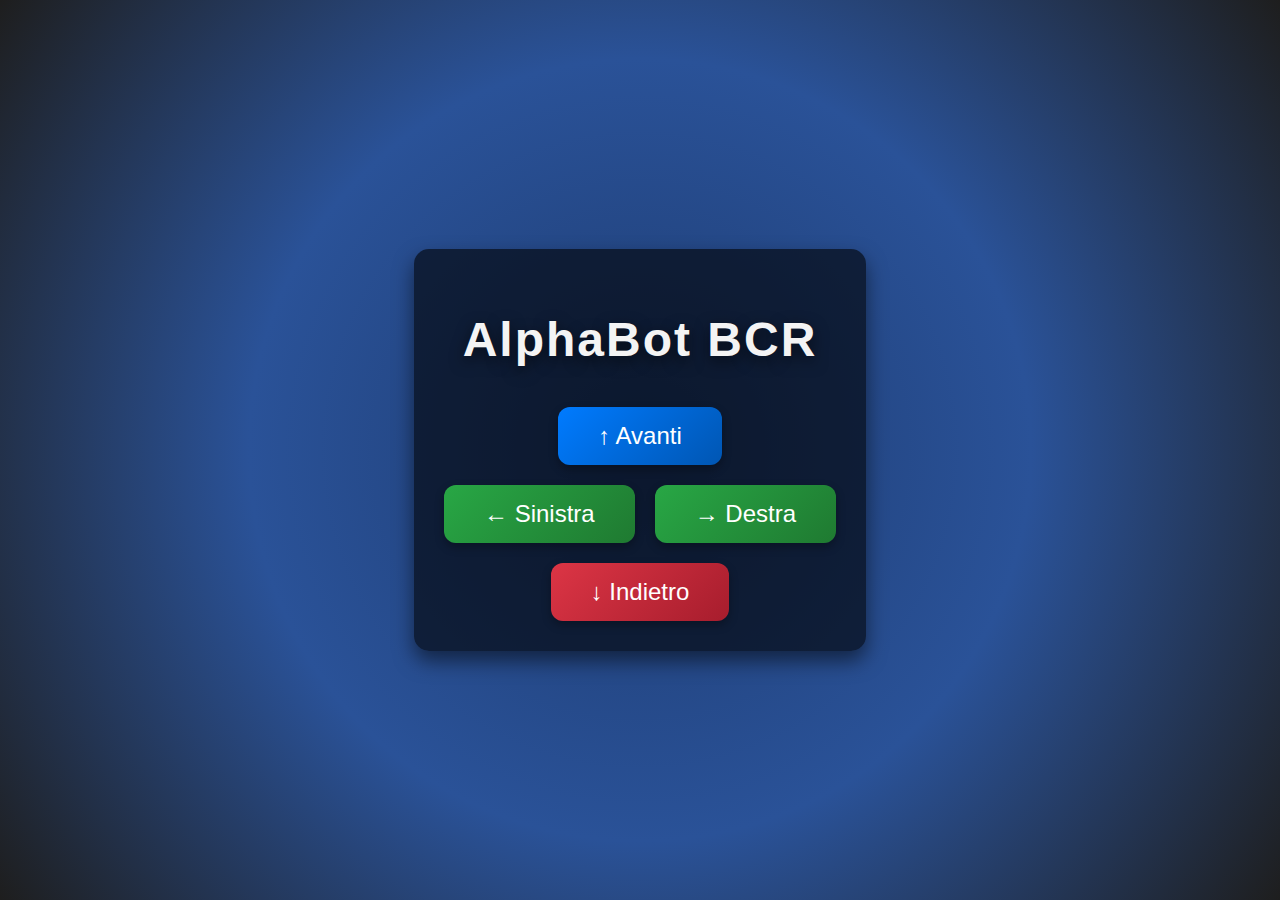
<file: alphaBot/AlphaBUTTON/templates/index.html>
<!DOCTYPE html>
<html lang="en">
<head>
    <meta charset="UTF-8">
    <meta name="viewport" content="width=device-width, initial-scale=1.0">
    <title>AlphaBot Controller</title>
    <link rel="stylesheet" href="../static/style.css">
</head>
<body>
    <div class="controller">
        <h1>AlphaBot BCR</h1>
        <form method="POST">
            <button name="forward" class="button blue">↑ Avanti</button>
        </form>
        <div class="row">
            <form method="POST">
                <button name="left" class="button green">← Sinistra</button>
            </form>
            <form method="POST">
                <button name="right" class="button green">→ Destra</button>
            </form>
        </div>
        <form method="POST">
            <button name="backward" class="button red">↓ Indietro</button>
        </form>
    </div>
</body>
</html>
</file>
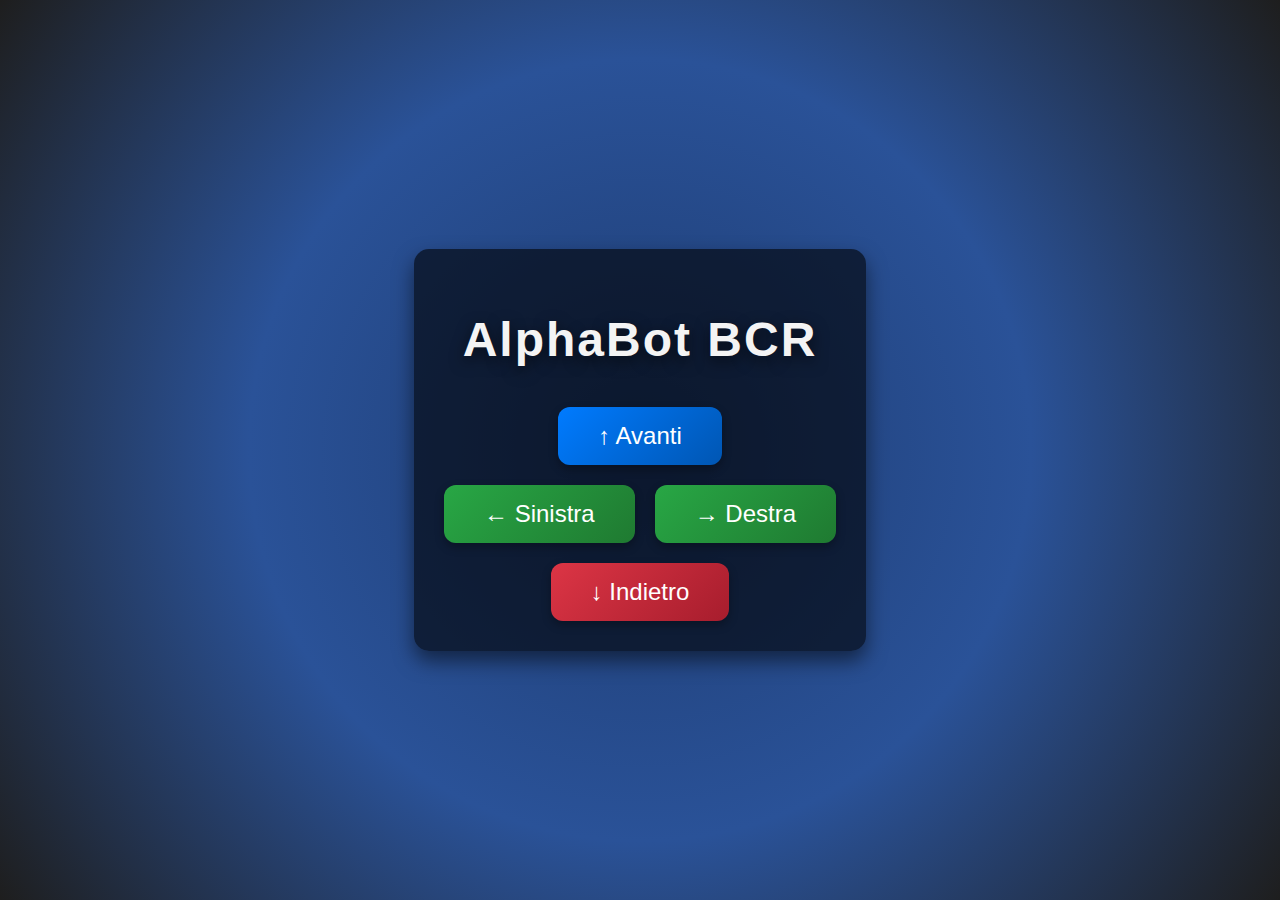
<file: alphaBot/AlphaLOGIN_BUTTON/templates/index.html>
<!DOCTYPE html>
<html lang="en">
<head>
    <meta charset="UTF-8">
    <meta name="viewport" content="width=device-width, initial-scale=1.0">
    <title>AlphaBot Controller</title>
    <link rel="stylesheet" href="../static/styleIndex.css">
</head>
<body>
    <div class="controller">
        <h1>AlphaBot BCR</h1>
        <form method="POST">
            <button name="forward" class="button blue">↑ Avanti</button>
        </form>
        <div class="row">
            <form method="POST">
                <button name="left" class="button green">← Sinistra</button>
            </form>
            <form method="POST">
                <button name="right" class="button green">→ Destra</button>
            </form>
        </div>
        <form method="POST">
            <button name="backward" class="button red">↓ Indietro</button>
        </form>
    </div>
</body>
</html>
</file>
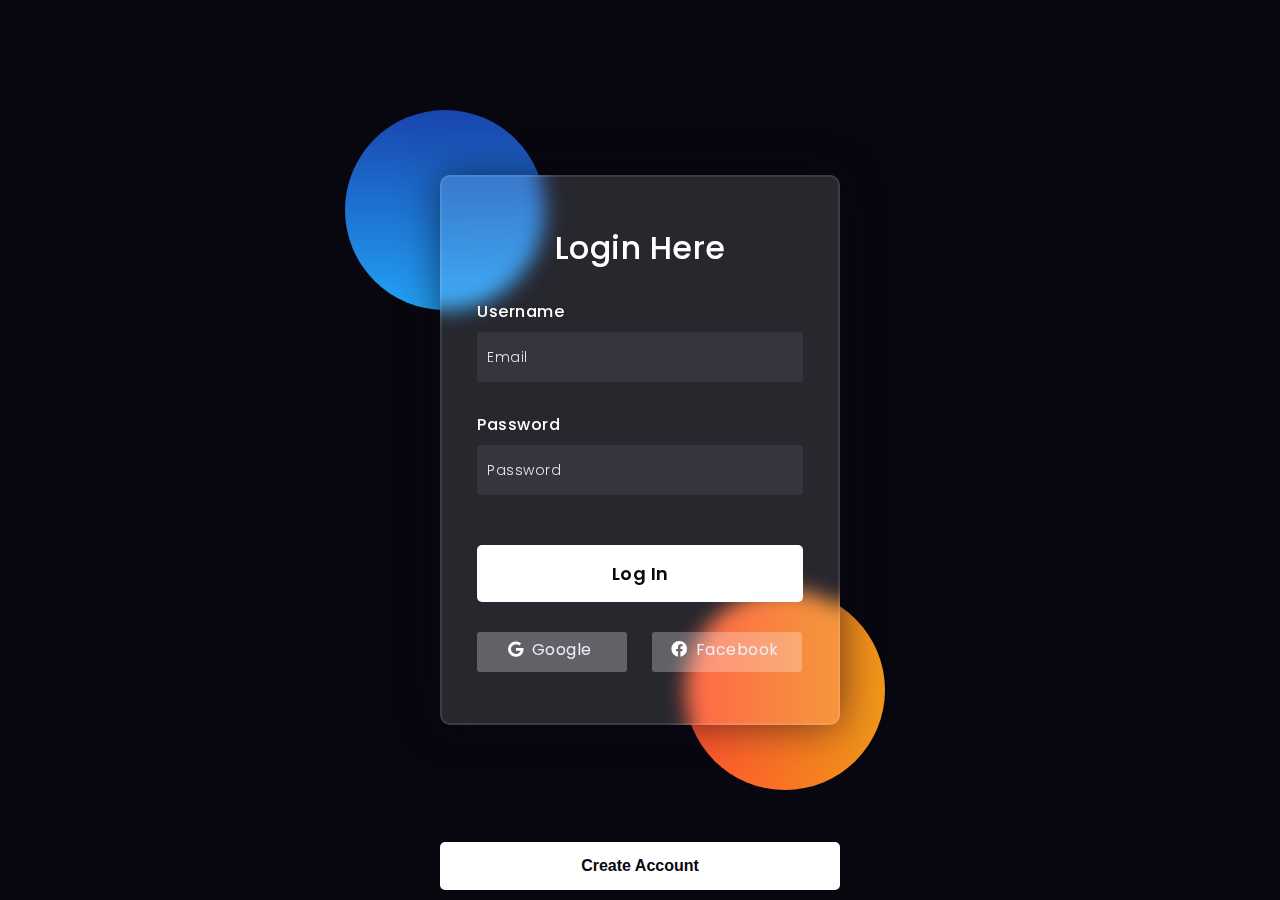
<file: alphaBot/AlphaLOGIN_BUTTON_REGISTER/templates/login.html>
<!DOCTYPE html>
<html lang="en">

<head>
    <!-- Design by foolishdeveloper.com -->
    <title>Login Tutorial</title>

    <!-- <link rel="preconnect" href="https://fonts.gstatic.com"> -->
    <link rel="stylesheet" href="https://cdnjs.cloudflare.com/ajax/libs/font-awesome/5.15.4/css/all.min.css">
    <link href="https://fonts.googleapis.com/css2?family=Poppins:wght@300;500;600&display=swap" rel="stylesheet">
    <!--Stylesheet-->
    <link rel="stylesheet" type="text/css" href="../static/styleLogin.css">
</head>

<body>
    <div class="background">
        <div class="shape"></div>
        <div class="shape"></div>
    </div>


    <form action="/login" method="POST">
        <h3>Login Here</h3>

        <label for="username">Username</label>
        <input type="email" placeholder="Email" id="e-mail" name="e-mail" required>

        <label for="password">Password</label>
        <input type="password" placeholder="Password" id="password" name="password" required>

        <button type="submit">Log In</button>

        <div class="social">
            <div class="go"><i class="fab fa-google"></i> Google</div>
            <div class="fb"><i class="fab fa-facebook"></i> Facebook</div>
        </div>

    </form>
    <a href="/register" class="create-account-link">
        <button type="button" class="create-account">Create Account</button>
    </a>

</body>

</html>
</file>
<file: alphaBot/AlphaBUTTON/static/style.css>
/* Generale */
body {
    margin: 0;
    padding: 0;
    display: flex;
    justify-content: center;
    align-items: center;
    height: 100vh;
    font-family: 'Poppins', sans-serif;
    background: radial-gradient(circle, #1e3c72, #2a5298, #1e1e1e);
    color: #f4f4f4;
    text-align: center;
    overflow: hidden;
}

/* Contenitore */
.controller {
    display: flex;
    flex-direction: column;
    align-items: center;
    gap: 20px;
    padding: 30px;
    border-radius: 15px;
    background: rgba(0, 0, 0, 0.6);
    box-shadow: 0 10px 20px rgba(0, 0, 0, 0.5);
    animation: fadeIn 1.5s ease-in-out;
}

/* Titolo */
h1 {
    font-size: 3rem;
    margin-bottom: 20px;
    text-shadow: 0 5px 15px rgba(0, 0, 0, 0.6);
    letter-spacing: 2px;
}

/* Pulsanti */
button {
    font-size: 1.5rem;
    padding: 15px 40px;
    border: none;
    border-radius: 12px;
    cursor: pointer;
    color: white;
    transition: transform 0.3s, box-shadow 0.3s;
    box-shadow: 0 4px 10px rgba(0, 0, 0, 0.3);
}

/* Colori pulsanti */
.blue {
    background: linear-gradient(135deg, #007bff, #0056b3);
}

.green {
    background: linear-gradient(135deg, #28a745, #1f7a31);
}

.red {
    background: linear-gradient(135deg, #dc3545, #a71d2d);
}

/* Hover effetto */
button:hover {
    transform: translateY(-5px);
    box-shadow: 0 6px 20px rgba(0, 0, 0, 0.6), 0 0 10px rgba(255, 255, 255, 0.2);
}

/* Row layout */
.row {
    display: flex;
    justify-content: center;
    gap: 20px;
}

/* Animazione di fade-in */
@keyframes fadeIn {
    from {
        opacity: 0;
        transform: scale(0.9);
    }
    to {
        opacity: 1;
        transform: scale(1);
    }
}
</file>
<file: alphaBot/AlphaLOGIN_BUTTON/static/styleIndex.css>
/* Generale */
body {
    margin: 0;
    padding: 0;
    display: flex;
    justify-content: center;
    align-items: center;
    height: 100vh;
    font-family: 'Poppins', sans-serif;
    background: radial-gradient(circle, #1e3c72, #2a5298, #1e1e1e);
    color: #f4f4f4;
    text-align: center;
    overflow: hidden;
}

/* Contenitore */
.controller {
    display: flex;
    flex-direction: column;
    align-items: center;
    gap: 20px;
    padding: 30px;
    border-radius: 15px;
    background: rgba(0, 0, 0, 0.6);
    box-shadow: 0 10px 20px rgba(0, 0, 0, 0.5);
    animation: fadeIn 1.5s ease-in-out;
}

/* Titolo */
h1 {
    font-size: 3rem;
    margin-bottom: 20px;
    text-shadow: 0 5px 15px rgba(0, 0, 0, 0.6);
    letter-spacing: 2px;
}

/* Pulsanti */
button {
    font-size: 1.5rem;
    padding: 15px 40px;
    border: none;
    border-radius: 12px;
    cursor: pointer;
    color: white;
    transition: transform 0.3s, box-shadow 0.3s;
    box-shadow: 0 4px 10px rgba(0, 0, 0, 0.3);
}

/* Colori pulsanti */
.blue {
    background: linear-gradient(135deg, #007bff, #0056b3);
}

.green {
    background: linear-gradient(135deg, #28a745, #1f7a31);
}

.red {
    background: linear-gradient(135deg, #dc3545, #a71d2d);
}

/* Hover effetto */
button:hover {
    transform: translateY(-5px);
    box-shadow: 0 6px 20px rgba(0, 0, 0, 0.6), 0 0 10px rgba(255, 255, 255, 0.2);
}

/* Row layout */
.row {
    display: flex;
    justify-content: center;
    gap: 20px;
}

/* Animazione di fade-in */
@keyframes fadeIn {
    from {
        opacity: 0;
        transform: scale(0.9);
    }
    to {
        opacity: 1;
        transform: scale(1);
    }
}
</file>
<file: alphaBot/AlphaLOGIN_BUTTON_REGISTER/static/styleLogin.css>
*,
*:before,
*:after {
  padding: 0;
  margin: 0;
  box-sizing: border-box;
}

body {
  background-color: #080710;
}

.background {
  width: 430px;
  height: 520px;
  position: absolute;
  transform: translate(-50%, -50%);
  left: 50%;
  top: 50%;
}

.background .shape {
  height: 200px;
  width: 200px;
  position: absolute;
  border-radius: 50%;
}

.shape:first-child {
  background: linear-gradient(#1845ad,
      #23a2f6);
  left: -80px;
  top: -80px;
}

.shape:last-child {
  background: linear-gradient(to right,
      #ff512f,
      #f09819);
  right: -30px;
  bottom: -80px;
}

form {
  height: 550px;
  width: 400px;
  background-color: rgba(255, 255, 255, 0.13);
  position: absolute;
  transform: translate(-50%, -50%);
  top: 50%;
  left: 50%;
  border-radius: 10px;
  backdrop-filter: blur(10px);
  border: 2px solid rgba(255, 255, 255, 0.1);
  box-shadow: 0 0 40px rgba(8, 7, 16, 0.6);
  padding: 50px 35px;
}

form * {
  font-family: 'Poppins', sans-serif;
  color: #ffffff;
  letter-spacing: 0.5px;
  outline: none;
  border: none;
}

form h3 {
  font-size: 32px;
  font-weight: 500;
  line-height: 42px;
  text-align: center;
}

label {
  display: block;
  margin-top: 30px;
  font-size: 16px;
  font-weight: 500;
}

input {
  display: block;
  height: 50px;
  width: 100%;
  background-color: rgba(255, 255, 255, 0.07);
  border-radius: 3px;
  padding: 0 10px;
  margin-top: 8px;
  font-size: 14px;
  font-weight: 300;
}

::placeholder {
  color: #e5e5e5;
}

button {
  margin-top: 50px;
  width: 100%;
  background-color: #ffffff;
  color: #080710;
  padding: 15px 0;
  font-size: 18px;
  font-weight: 600;
  border-radius: 5px;
  cursor: pointer;
}

.social {
  margin-top: 30px;
  display: flex;
}

.social div {
  background: red;
  width: 150px;
  border-radius: 3px;
  padding: 5px 10px 10px 5px;
  background-color: rgba(255, 255, 255, 0.27);
  color: #eaf0fb;
  text-align: center;
}

.social div:hover {
  background-color: rgba(255, 255, 255, 0.47);
}

.social .fb {
  margin-left: 25px;
}

.social i {
  margin-right: 4px;
}

.create-account {
  position: absolute;
  /* Posizionamento rispetto alla finestra */
  bottom: 10px;
  /* Distanza dal bordo inferiore */
  left: 50%;
  /* Centra rispetto alla finestra */
  transform: translateX(-50%);
  /* Corregge il centro */
  width: 400px;
  /* Stessa larghezza del form */
  background-color: #ffffff;
  /* Colore di sfondo */
  color: #080710;
  /* Colore del testo */
  font-size: 16px;
  /* Dimensione del testo */
  padding: 15px 0;
  /* Altezza del pulsante */
  border-radius: 5px;
  /* Angoli arrotondati */
  border: none;
  /* Rimuove il bordo */
  cursor: pointer;
  /* Cambia il puntatore */
}

.create-account:hover {
  background-color: rgba(255, 255, 255, 0.8);
  /* Cambia colore al passaggio */
}
</file>
